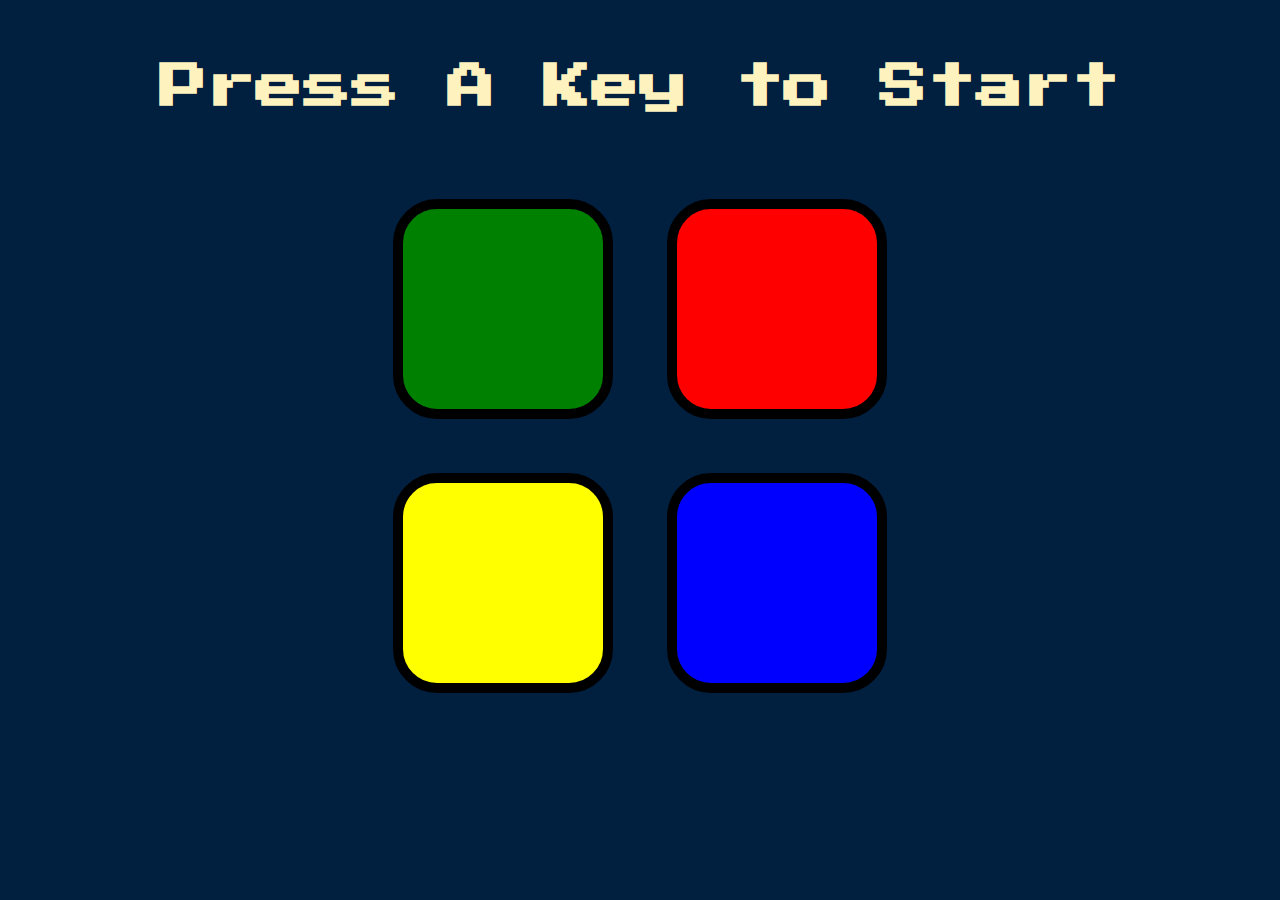
<file: index.html>
<!DOCTYPE html>
<html lang="en" dir="ltr">

<head>
    <meta charset="utf-8">
    <title>Simon</title>
    <link rel="stylesheet" href="game.css">
    <link href="https://fonts.googleapis.com/css?family=Press+Start+2P" rel="stylesheet">
</head>

<body>
    <h1 id="level-title">Press A Key to Start</h1>
    <div class="container">
        <div class="row">

            <div type="button" id="green" class="btn green">

            </div>

            <div type="button" id="red" class="btn red">

            </div>
        </div>

        <div class="row">

            <div type="button" id="yellow" class="btn yellow">

            </div>
            <div type="button" id="blue" class="btn blue">

            </div>

        </div>

    </div>

    <script src="https://ajax.googleapis.com/ajax/libs/jquery/3.3.1/jquery.min.js"></script>
    <script src="game.js" charset="utf-8"></script>

</body>

</html>
</file>
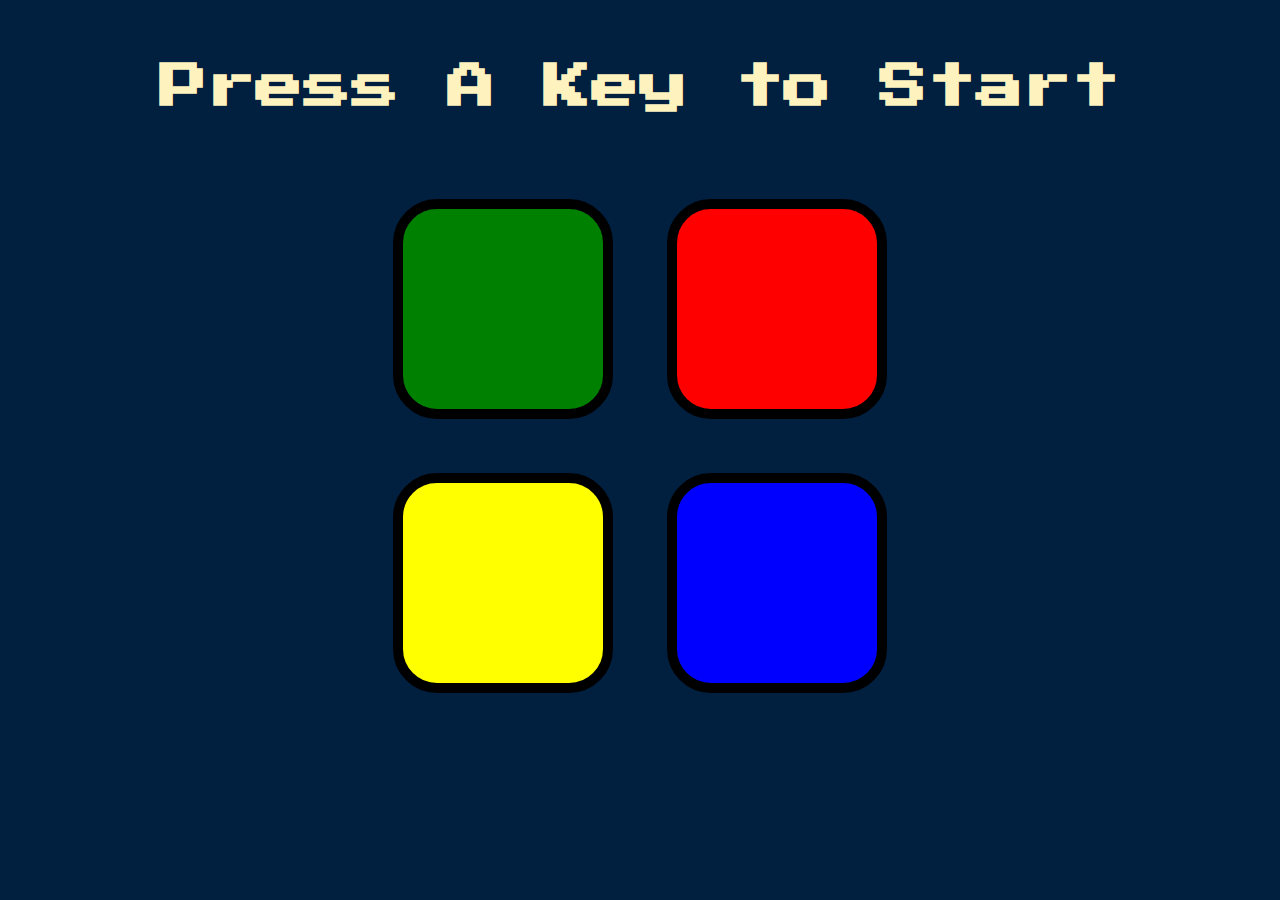
<file: Simon Game/index.html>
<!DOCTYPE html>
<html lang="en" dir="ltr">

<head>
    <meta charset="utf-8">
    <title>Simon</title>
    <link rel="stylesheet" href="game.css">
    <link href="https://fonts.googleapis.com/css?family=Press+Start+2P" rel="stylesheet">
</head>

<body>
    <h1 id="level-title">Press A Key to Start</h1>
    <div class="container">
        <div class="row">

            <div type="button" id="green" class="btn green">

            </div>

            <div type="button" id="red" class="btn red">

            </div>
        </div>

        <div class="row">

            <div type="button" id="yellow" class="btn yellow">

            </div>
            <div type="button" id="blue" class="btn blue">

            </div>

        </div>

    </div>

    <script src="https://ajax.googleapis.com/ajax/libs/jquery/3.3.1/jquery.min.js"></script>
    <script src="game.js" charset="utf-8"></script>

</body>

</html>
</file>
<file: game.css>
body {
    text-align: center;
    background-color: #011F3F;
}

#level-title {
    font-family: 'Press Start 2P', cursive;
    font-size: 3rem;
    margin: 5%;
    color: #FEF2BF;
}

.container {
    display: block;
    width: 50%;
    margin: auto;
}

.btn {
    margin: 25px;
    display: inline-block;
    height: 200px;
    width: 200px;
    border: 10px solid black;
    border-radius: 20%;
}

.game-over {
    background-color: red;
    opacity: 0.8;
}

.red {
    background-color: red;
}

.green {
    background-color: green;
}

.blue {
    background-color: blue;
}

.yellow {
    background-color: yellow;
}

.pressed {
    box-shadow: 0 0 20px white;
    background-color: grey;
}
</file>
<file: Simon Game/game.css>
body {
    text-align: center;
    background-color: #011F3F;
}

#level-title {
    font-family: 'Press Start 2P', cursive;
    font-size: 3rem;
    margin: 5%;
    color: #FEF2BF;
}

.container {
    display: block;
    width: 50%;
    margin: auto;
}

.btn {
    margin: 25px;
    display: inline-block;
    height: 200px;
    width: 200px;
    border: 10px solid black;
    border-radius: 20%;
}

.game-over {
    background-color: red;
    opacity: 0.8;
}

.red {
    background-color: red;
}

.green {
    background-color: green;
}

.blue {
    background-color: blue;
}

.yellow {
    background-color: yellow;
}

.pressed {
    box-shadow: 0 0 20px white;
    background-color: grey;
}
</file>
